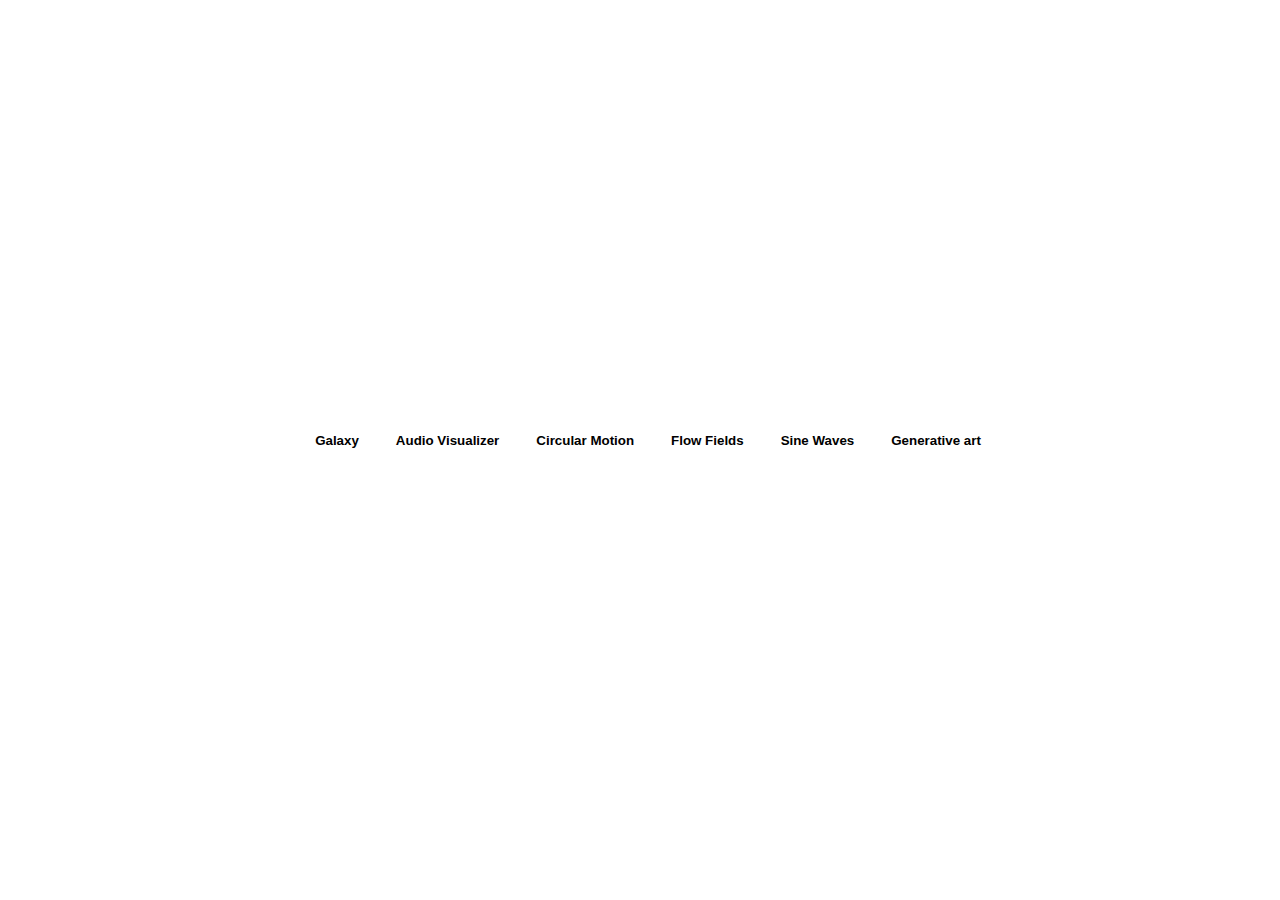
<file: index.html>
<!DOCTYPE html>
<html lang="en">
<head>
    <meta charset="UTF-8">
    <meta name="viewport" content="width=device-width, initial-scale=1.0">
    <link rel="stylesheet" href="navigation.css">

    <title>Computer art</title>

    <style>
        body{
            overflow: hidden;
        }
        .parent{
            height: 100vh;
        }
    </style>

</head>
<body>
    <nav class="parent">
        <div>
            <button onclick="navigate('Galaxy')" href="Galaxy.html">Galaxy</a>
            <button onclick="navigate('AudioVisualizer')" href="AudioVisualizer.html">Audio Visualizer</a>
            <button onclick="navigate('CircularMotion')" href="CircularMotion.html">Circular Motion</a>
            <button onclick="navigate('FlowFields')" href="FlowFields.html">Flow Fields</a>
            <button onclick="navigate('SineWaves')" href="SineWaves.html">Sine Waves</a>
            <button onclick="navigate('GenerativeArt')" href="GenerativeArt.html">Generative art</as>
        </div>
    </nav>
    <script src="navigation.js"></script>
</body>
</html>
</file>
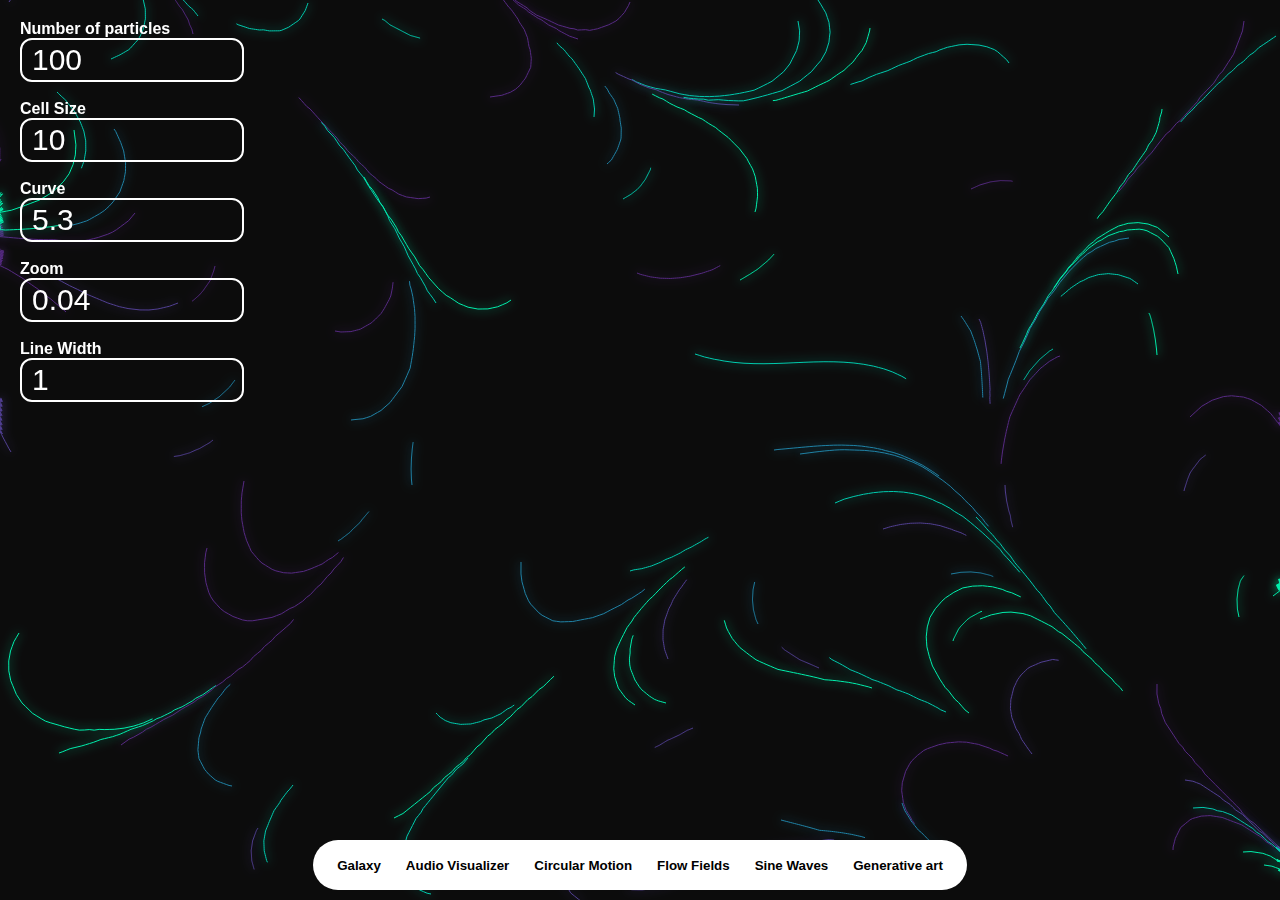
<file: FlowFields.html>
<!DOCTYPE html>
<html lang="en">
<head>
    <meta charset="UTF-8">
    <meta name="viewport" content="width=device-width, initial-scale=1.0">
    <title>Flow Fields</title>
    <link rel="stylesheet" href="navigation.css">


    <style>
        *{
            padding: 0;
            margin: 0;
        }

        canvas{
            position: absolute;
            background-color: rgb(12,12,12);
        }

        input[type="number"]{
            z-index: 100;
            display: flex;
            color: white;
            width: 200px;
            height: 20px;
            background-color: transparent;
            border: 2px solid white;
            border-radius: 12px;
            font-size: 30px;
            padding: 10px;
        }

        input[type="number"]:focus{
            outline: none;
        }

        .controls{
            position: fixed;
            color: white;
            display: flex;
            justify-content: center;
            flex-direction: column;
            padding: 20px;
            font-family:'Lucida Sans', 'Lucida Sans Regular', 'Lucida Grande', 'Lucida Sans Unicode', Geneva, Verdana, sans-serif;
            font-weight: bold;
            gap: 18px
        }
    </style>
</head>
<body>

    <nav>
        <div>
            <button onclick="navigate('Galaxy')" href="Galaxy.html">Galaxy</a>
            <button onclick="navigate('AudioVisualizer')" href="AudioVisualizer.html">Audio Visualizer</a>
            <button onclick="navigate('CircularMotion')" href="CircularMotion.html">Circular Motion</a>
            <button onclick="navigate('FlowFields')" href="FlowFields.html">Flow Fields</a>
            <button onclick="navigate('SineWaves')" href="SineWaves.html">Sine Waves</a>
            <button onclick="navigate('GenerativeArt')" href="GenerativeArt.html">Generative art</as>
        </div>
    </nav>
    <script src="navigation.js"></script>

    <canvas></canvas>

    <div class="controls">

        <div>
            <label for="no-particles">Number of particles</label>
            <input type="number" value="100" step="0.1" id="no-particles">
        </div>

        <div>
            <label for="cell-size">Cell Size</label>
            <input type="number" value="10" step="0.1" id="cell-size">
        </div>

        <div>
            <label for="curve">Curve</label>
            <input type="number" value="5.3" step="0.1" id="curve">
        </div>

        <div>
            <label for="zoom">Zoom</label>
            <input type="number" value="0.04" step="0.01" id="zoom">
        </div>

        <div>
            <label for="lineWidth">Line Width</label>
            <input type="number" value="1" step="0.1" id="lineWidth">
        </div>

    </div>

    <script src="FlowFields.js"></script>
</body>
</html>
</file>
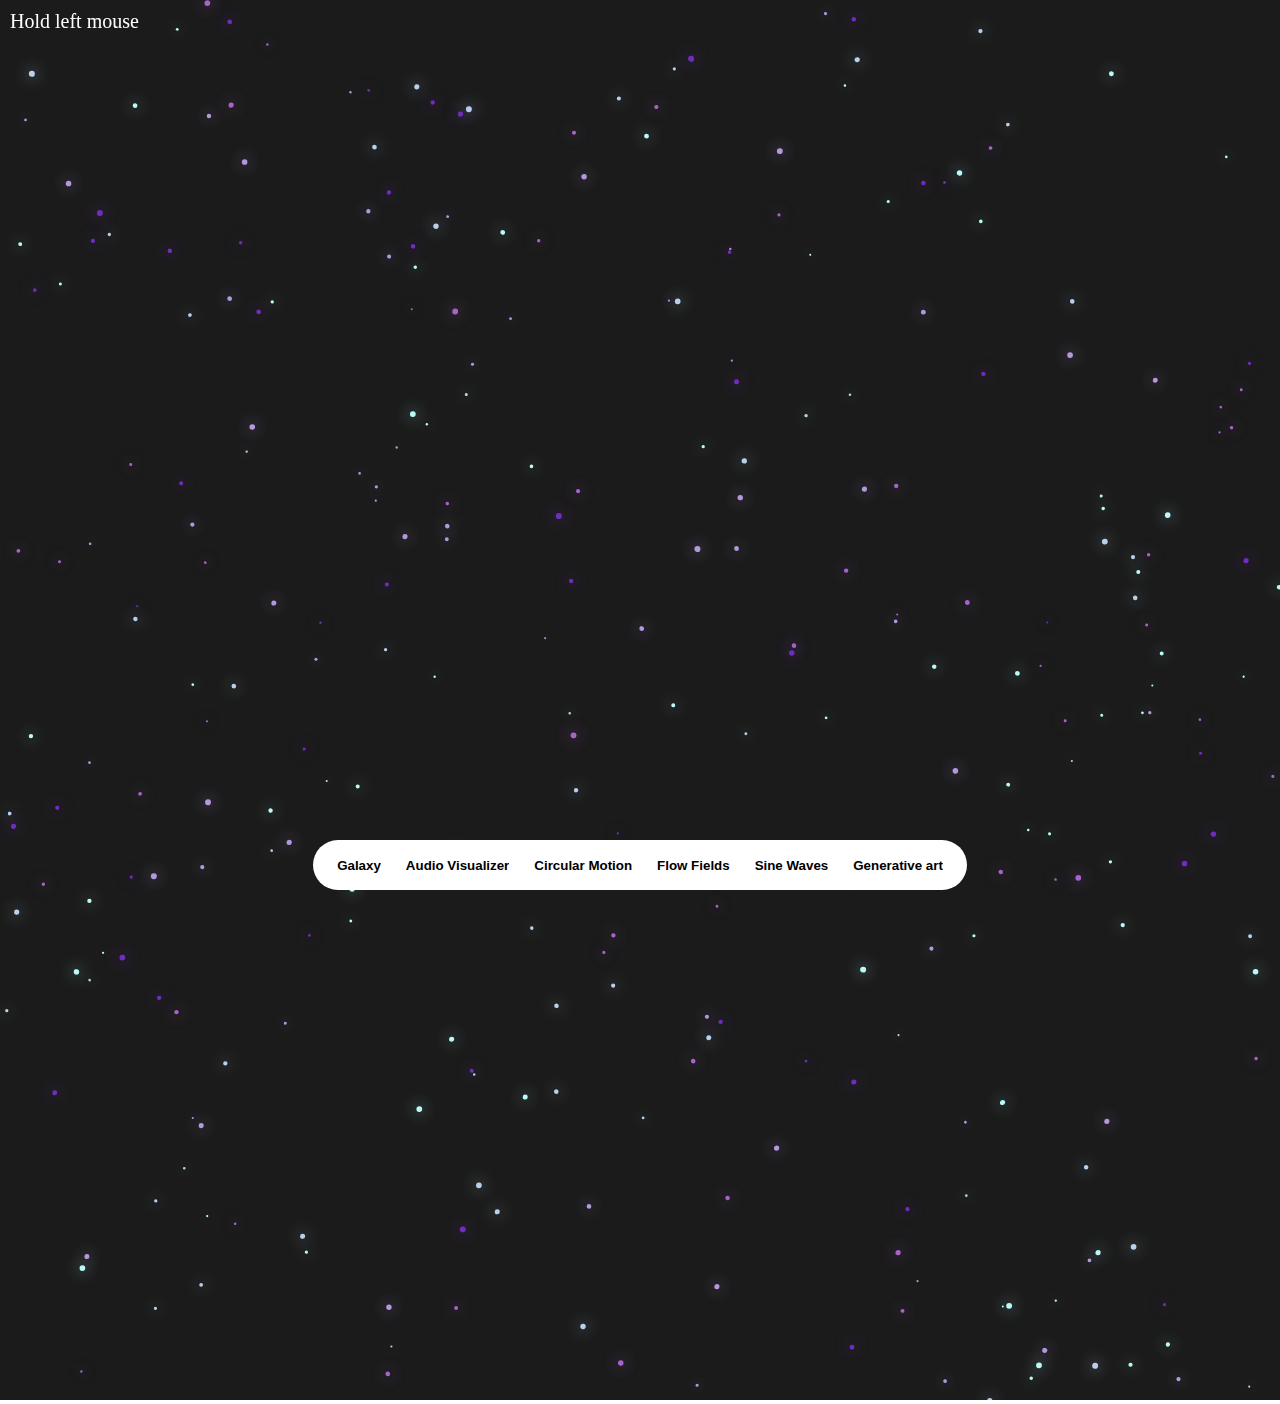
<file: Galaxy.html>
<!DOCTYPE html>
<html lang="en">
<head>
    <meta charset="UTF-8">
    <meta name="viewport" content="width=device-width, initial-scale=1.0">
    <title>Galaxy</title>
    <link rel="stylesheet" href="navigation.css">

</head>
<style>
    *{
        padding: 0;
        margin: 0;
        overflow: hidden;
    }
    .hint{
        position: absolute;
        color: white;
        top: 10px;
        left: 10px;
        z-index: 100;
        font-size: 20px;
        font-family:'Times New Roman', Times, serif;
        font-weight: lighter;
    }
</style>
<body>

    <h1 class="hint">
        Hold left mouse
    </h1>

    <nav>
        <div>
            <button onclick="navigate('Galaxy')" href="Galaxy.html">Galaxy</a>
            <button onclick="navigate('AudioVisualizer')" href="AudioVisualizer.html">Audio Visualizer</a>
            <button onclick="navigate('CircularMotion')" href="CircularMotion.html">Circular Motion</a>
            <button onclick="navigate('FlowFields')" href="FlowFields.html">Flow Fields</a>
            <button onclick="navigate('SineWaves')" href="SineWaves.html">Sine Waves</a>
            <button onclick="navigate('GenerativeArt')" href="GenerativeArt.html">Generative art</as>
        </div>
    </nav>
    <script src="navigation.js"></script>
    <canvas></canvas>
    <script src="Galaxy.js"></script>
</body>
</html>
</file>
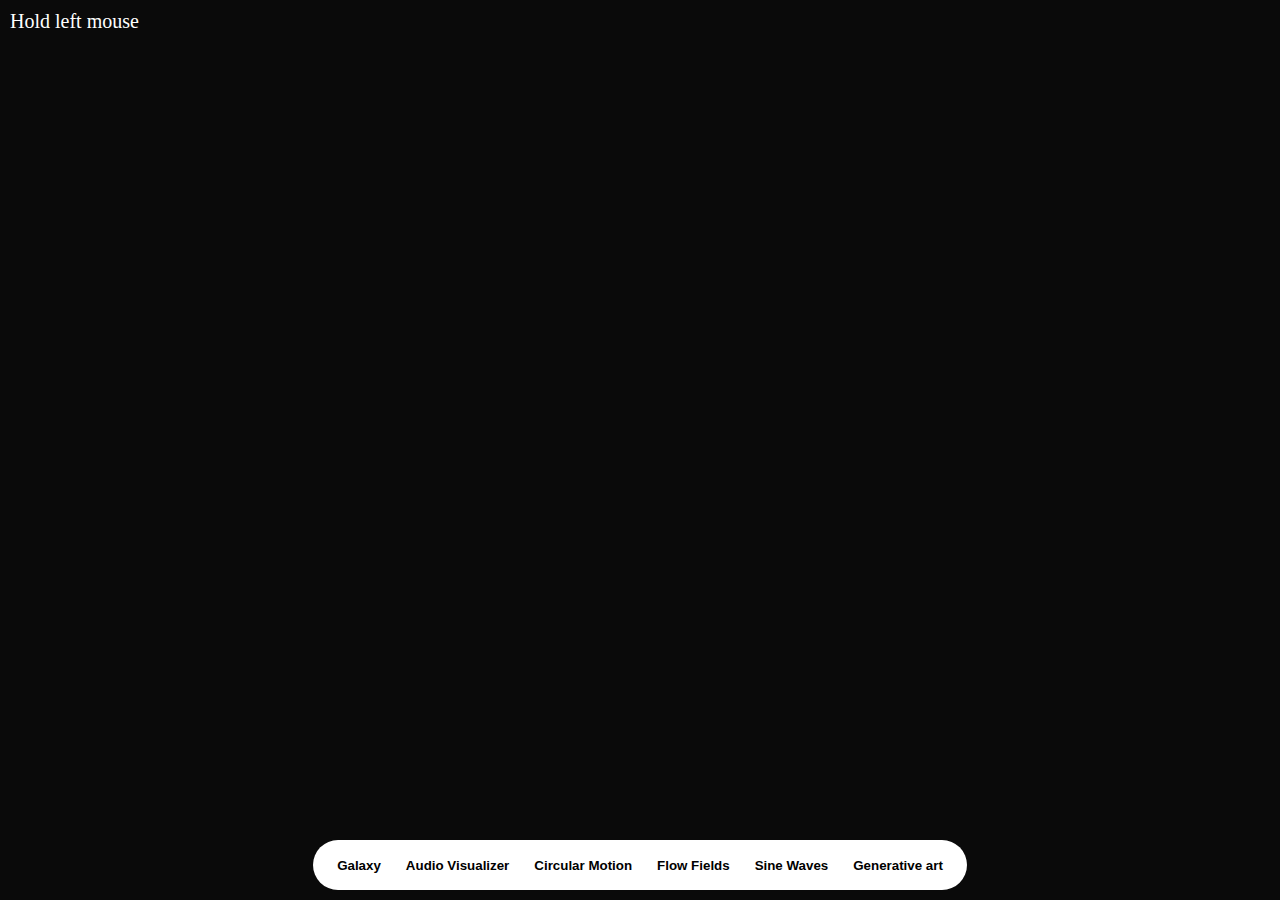
<file: GenerativeArt.html>
<!DOCTYPE html>
<html lang="en">
<head>
    <meta charset="UTF-8">
    <meta name="viewport" content="width=device-width, initial-scale=1.0">
    <title>Generative Art</title>
    <link rel="stylesheet" href="navigation.css">


    <style>
        *{
            padding: 0;
            margin: 0;
        }

        canvas{
            position: absolute;
            background-color: rgb(10,10,10);
        }

        .hint{
            position: absolute;
            color: white;
            top: 10px;
            left: 10px;
            z-index: 100;
            font-size: 20px;
            font-family:'Times New Roman', Times, serif;
            font-weight: lighter;
        }
    </style>
</head>
<body>

    <h1 class="hint">Hold left mouse</h1>

    <nav>
        <div>
            <button onclick="navigate('Galaxy')" href="Galaxy.html">Galaxy</a>
            <button onclick="navigate('AudioVisualizer')" href="AudioVisualizer.html">Audio Visualizer</a>
            <button onclick="navigate('CircularMotion')" href="CircularMotion.html">Circular Motion</a>
            <button onclick="navigate('FlowFields')" href="FlowFields.html">Flow Fields</a>
            <button onclick="navigate('SineWaves')" href="SineWaves.html">Sine Waves</a>
            <button onclick="navigate('GenerativeArt')" href="GenerativeArt.html">Generative art</as>
        </div>
    </nav>
    <script src="navigation.js"></script>

    <canvas></canvas>

    <script src="GenerativeArt.js"></script>
    
</body>
</html>
</file>
<file: navigation.css>
nav{
    position: absolute;
    bottom: 10px;
    z-index: 100;
    width: 100%;
    display: flex;
    justify-content: center;
    height: 50px;
    font-family: Arial, Helvetica, sans-serif;
}

nav > div{
    display: flex;
    justify-content: center;
    align-items: center;
    padding: 24px;
    border-radius: 30px;
    gap: 25px;
    background-color: white;
}

nav > div > button{
    text-decoration: none;
    color: black;
    font-weight: bolder;
    background-color: transparent;
    border: none;
    cursor: pointer;
}
</file>
